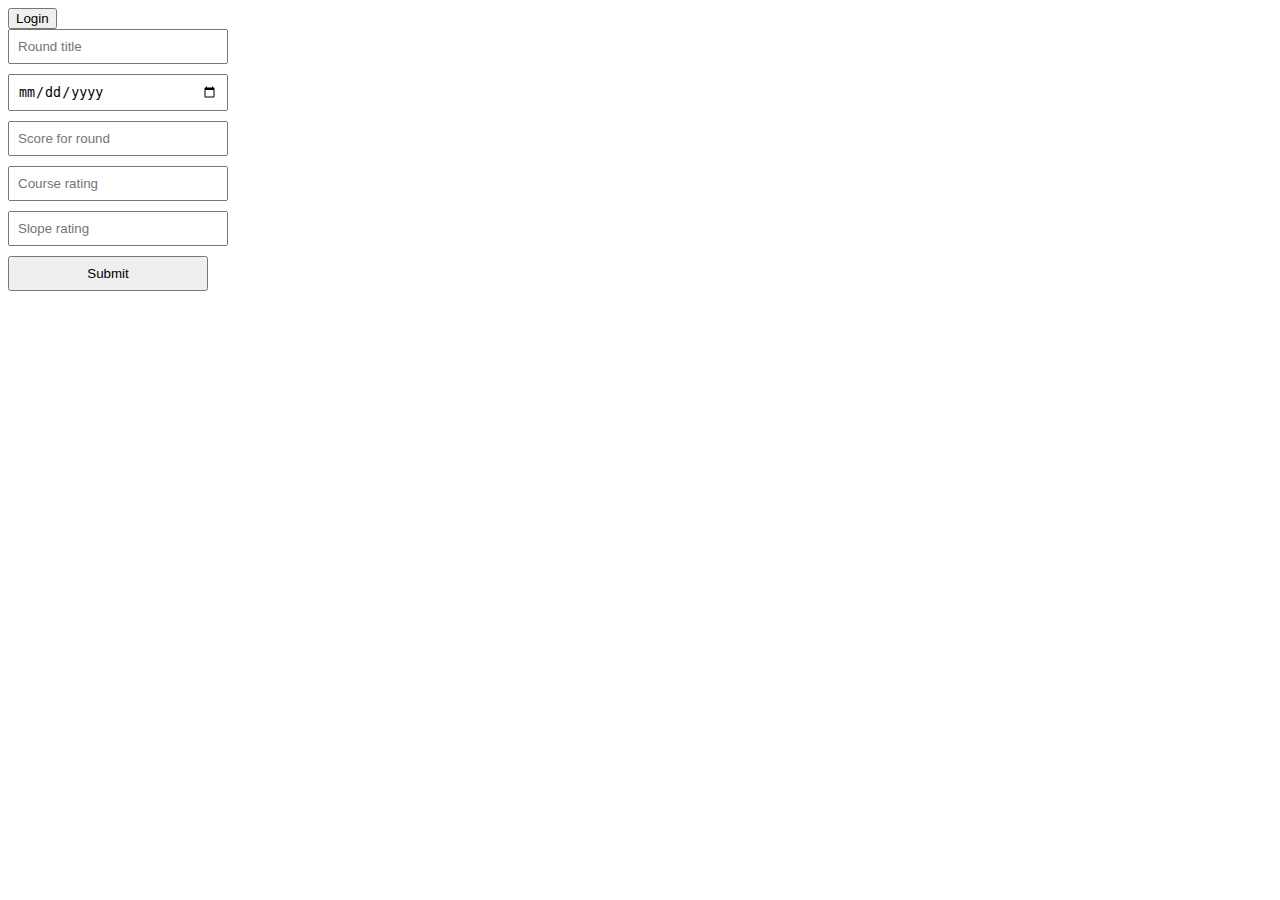
<file: index.html>
<!DOCTYPE html>
<html lang="en">
<head>
    <meta charset="UTF-8">
    <meta name="viewport" content="width=device-width, initial-scale=1.0">
    <title>Golf Handicap Calculator</title>
    <link rel="stylesheet" href="styles.css">
</head>
<body>
    <div>
        <form action="/login" method="get" style="display:inline-block;">
            <button type="submit">Login</button>
        </form>
    </div>
    <div>
        <form id="add-round-score">
            <input type="text" placeholder="Round title">
            <input type="date" placeholder="Round date">
            <input type="number" placeholder="Score for round">
            <input type="number" placeholder="Course rating">
            <input type="number" placeholder="Slope rating">
            <input type="submit">
        </form>
    </div>
</body>
</html>
</file>
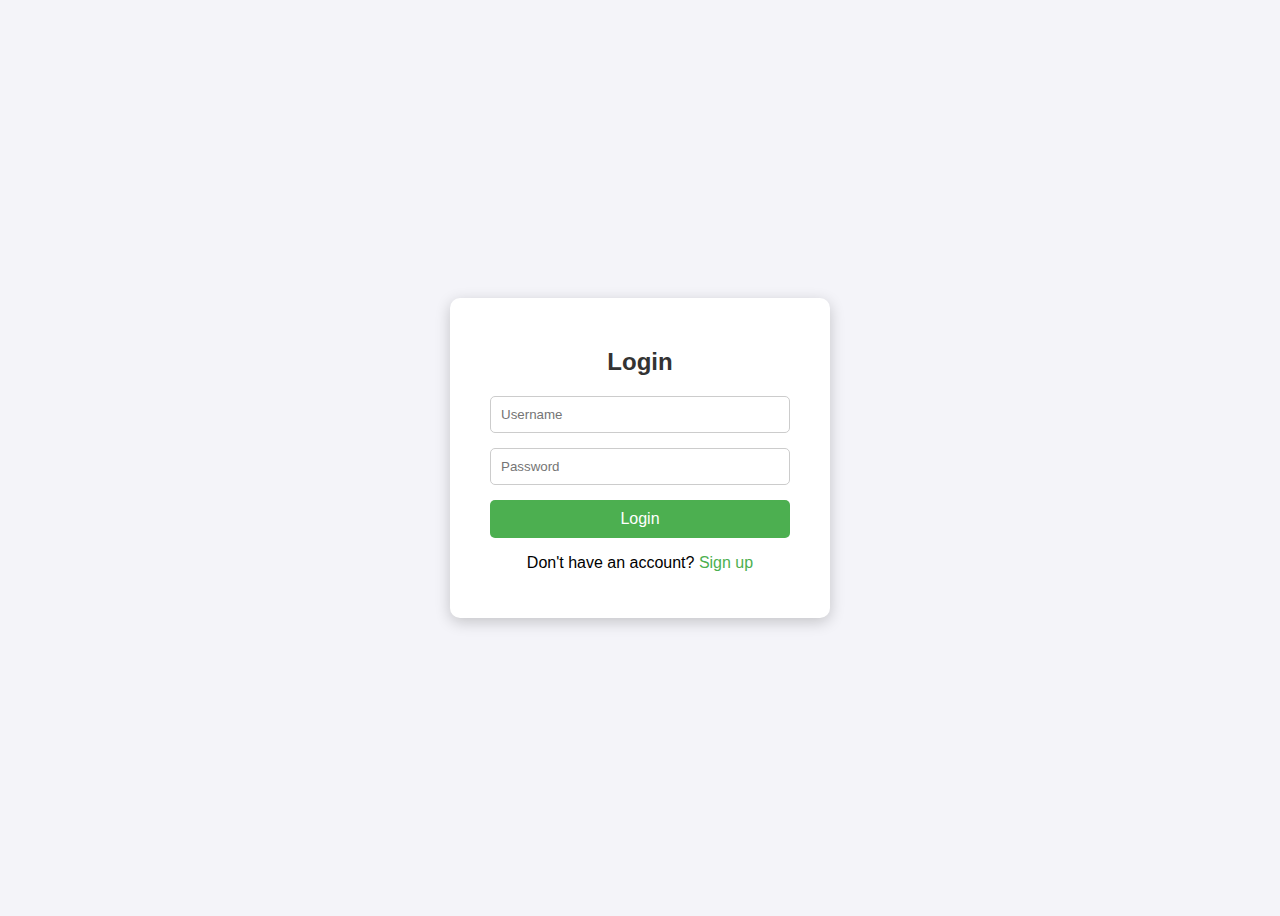
<file: login.html>
<!DOCTYPE html>
<html lang="en">
<head>
    <meta charset="UTF-8">
    <meta name="viewport" content="width=device-width, initial-scale=1.0">
    <title>Golf Handicap Calculator - Login</title>
    <link rel="stylesheet" href="login.css">
</head>
<body>
    <div class="login-container">
        <h2>Login</h2>
        <form action="/login" method="POST">
            <input type="text" name="username" placeholder="Username" required>
            <input type="password" name="password" placeholder="Password" required>
            <input type="submit" value="Login">
        </form>
        <div class="register-link">
            <p>Don't have an account? <a href="/register">Sign up</a></p>
        </div>
    </div>
</body>
</html>
</file>
<file: styles.css>
#add-round-score input {
    display: block;
    margin-bottom: 10px;
    padding: 8px;
    width: 200px;
}
</file>
<file: login.css>
body {
    font-family: Arial, sans-serif;
    background-color: #f4f4f9;
    display: flex;
    justify-content: center;
    align-items: center;
    height: 100vh;
}

.login-container {
    background-color: white;
    padding: 30px 40px;
    border-radius: 10px;
    box-shadow: 0 4px 15px rgba(0,0,0,0.2);
    width: 300px;
}

h2 {
    text-align: center;
    margin-bottom: 20px;
    color: #333;
}

input[type="text"], input[type="password"] {
    display: block;
    width: 100%;
    padding: 10px;
    margin-bottom: 15px;
    border-radius: 5px;
    border: 1px solid #ccc;
    box-sizing: border-box;
}

input[type="submit"] {
    width: 100%;
    padding: 10px;
    background-color: #4CAF50;
    color: white;
    border: none;
    border-radius: 5px;
    cursor: pointer;
    font-size: 16px;
}

input[type="submit"]:hover {
    background-color: #45a049;
}

.register-link {
    text-align: center;
    margin-top: 10px;
}

.register-link a {
    color: #4CAF50;
    text-decoration: none;
}
</file>
